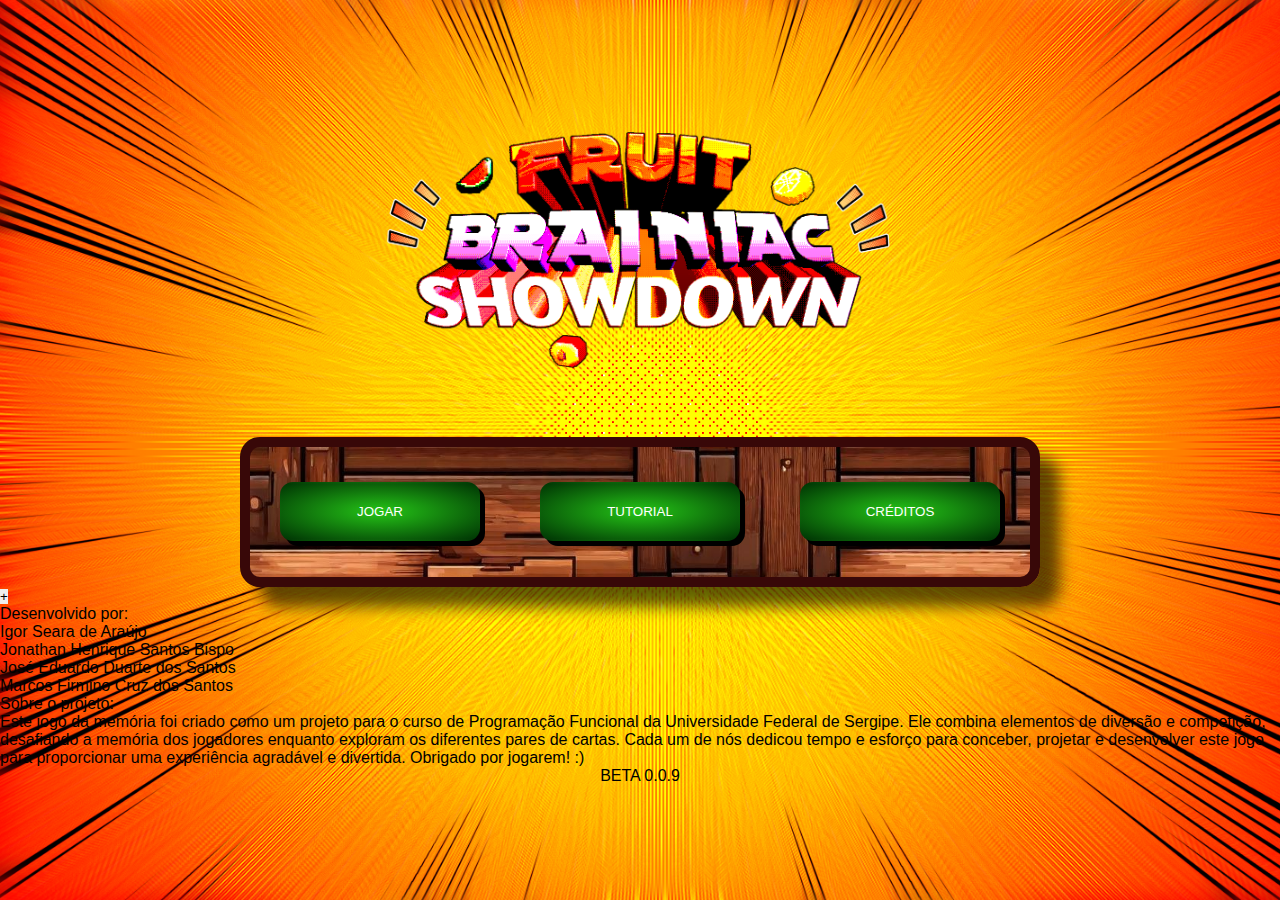
<file: index.html>
<!DOCTYPE html>
<html lang="pt-br">
  <head>
    <meta charset="UTF-8" />
    <meta http-equiv="X-UA-Compatible" content="IE=edge" />
    <meta name="viewport" content="width=device-width, initial-scale=1.0" />
    <title>Fruit Brainiac Showdown</title>
    <link rel="stylesheet" href="./css/reset.css" />
    <link rel="stylesheet" href="./css/menu.css" />
    <link rel="shortcut icon" href="./imagens/melancia.png" type="image/x-icon">
  </head>
  <body>
    <img src="./imagens/logo.png" height="270px" alt="Fruit Brainiac Showdown">
    <div class="menu">
      <button class="botao" onclick="botaoJogar()" id="botao-jogar">JOGAR</button>
      <button class="botao" onclick="botaoTutorial()">TUTORIAL</button>
      <button class="botao" onclick="botaoCreditos()">CRÉDITOS</button>
      <div class="usernames invisibilidade">
        <button onclick="botaoVoltar()" class="voltar">Voltar</button>
        <div>
          <p>JOGADOR 1</p>
          <input autocomplete="off" placeholder="" id="username-P1" type="text" maxlength="10" oninput="verificarTamanhoUsername()" class="uppercase-input">
        </div>

        <button class="botao-partida" id="botao-partida">PARTIDA</button>

        <div>
          <p>JOGADOR 2</p>
          <input autocomplete="off" id="username-P2" type="text" maxlength="10" oninput="verificarTamanhoUsername()" class="uppercase-input"> 
        </div>
      </div>
    </div>
    <div class="fundo-preto">
    </div>
    <div class="creditos">
      <div>
        <button onclick="botaoCreditos()" class="voltar-creditos">
          <p>+</p>
        </button>
      </div>
      <div>
        <div>
          <p>Desenvolvido por:</p>
          <ul>
            <li>Igor Seara de Araújo</li>
            <li>Jonathan Henrique Santos Bispo</li>
            <li>José Eduardo Duarte dos Santos</li>
            <li>Marcos Firmino Cruz dos Santos</li>
          </ul>

          <p>Sobre o projeto:</p>
          <p class="texto-sobre">Este jogo da memória foi criado como um projeto para o curso de Programação Funcional da Universidade Federal de Sergipe. 
            Ele combina elementos de diversão e competição, desafiando a memória dos jogadores enquanto exploram os diferentes pares de cartas. 
            Cada um de nós dedicou tempo e esforço para conceber, projetar e desenvolver este jogo para proporcionar uma experiência agradável e divertida.
          Obrigado por jogarem! :)
          </p>
        </div>
      </div>
    </div>
    <p class="versao">BETA 0.0.9</p>
    <script src="js/menu.js"></script>
  </body>
</html>
</file>
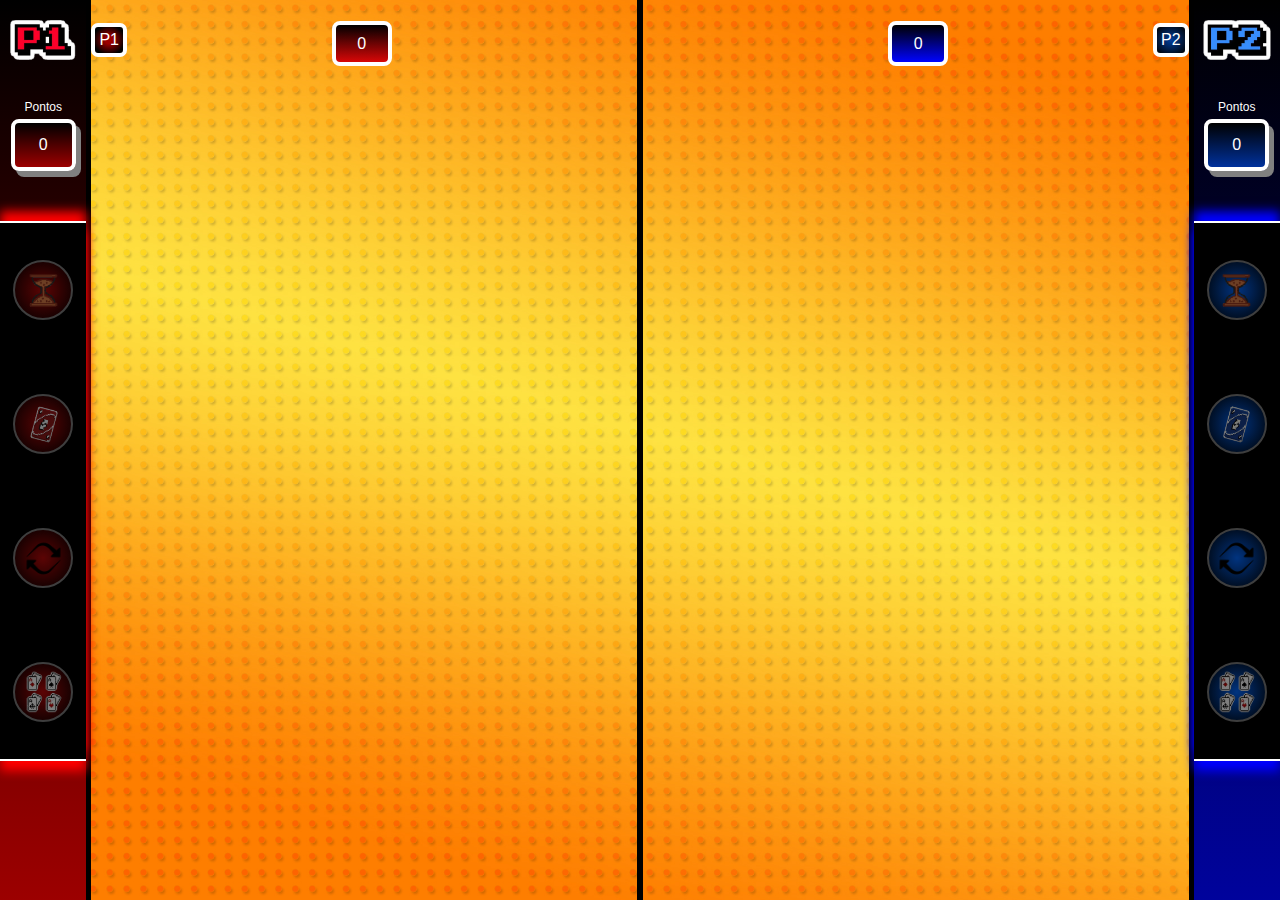
<file: partida.html>
<!DOCTYPE html>
<html lang="pt-br">
  <head>
    <meta charset="UTF-8" />
    <meta http-equiv="X-UA-Compatible" content="IE=edge" />
    <meta name="viewport" content="width=device-width, initial-scale=1.0" />
    <title>Fruit Brainiac Showdown</title>
    <link rel="stylesheet" href="./css/style.css" />
    <link rel="stylesheet" href="./css/reset.css" />
    <link rel="shortcut icon" href="./imagens/melancia.png" type="image/x-icon">
  </head>
  <body>
    <!-- ======================================================= JOGADOR 1 ================================================================= -->
    <div class="pos-jogo">
      <p class="mensagemFinal"></p>
      <div class="botoes-pos-jogo">
        <button onclick="revanche()">REVANCHE</button>
        <button onclick="voltarMenu()">MENU</button>
      </div>
    </div>
    <div class="barra-lateral-P1">
      <img src="imagens/Jogador1.png" class="icones_jogador" />
      <p class="pontosTxt">Pontos</p>
      <div class="box-pontos" id="pontosP1">0</div>
      <ul class="box-habilidades">
        <li>
          <button class="botao" onclick="acelerarTempoInimigoP1()">
            <img width="45px" src="imagens/ampulheta.png" alt="ampulheta">
          </button>
          <div  class="descricao">
            <p>Acelerar Tempo Rival</p>
            <p>-<span>2</span> Pontos</p>
          </div>
        </li>
        <li>
          <button class="botao" onclick="repetirRodadaP1()">
            <img width="35px" src="imagens/reverse-vermelho.png" alt="ícone de reverse-vermelho"/>
          </button>
          <div  class="descricao">
            <p>Repetir Rodada</p>
            <p>-<span>3</span> Pontos</p>
          </div>
        </li>
        <li>
          <button class="botao" onclick="virarCartasP1()">
            <img width="45px" src="imagens/mostrar-carta.png" alt="seta de giro">
          </button>
          <div  class="descricao">
            <p>Virar Cartas</p>
            <p>-<span>4</span> Pontos</p>
          </div>
        </li>
        <li>
          <button class="botao" onclick="embaralharCartasOponenteP1()">
            <img width="45px" src="imagens/virarcartas.png" alt="cartas virando">
          </button>
          <div  class="descricao">
            <p>Embaralhar Cartas Inimigas</p>
            <p>-<span>4</span> Pontos</p>
          </div>
        </li>
      </ul>
    </div>

    <div class="jogador-1-grade grades">
      
      <div class="nome-P1" id="nome-P1">P1</div>

      <div class="box-tempo" id="tempoP1">0</div>
      <div class="container1"></div>
    </div>

    <!-- ======================================================= JOGADOR 2 ================================================================= -->

    <div class="jogador-2-grade grades">

      <div class="nome-P2" id="nome-P2">P2</div>
      <div class="box-tempo" id="tempoP2">0</div>
      <div class="container2"></div>
    </div>

    <div class="barra-lateral-P2">
      <img src="imagens/Jogador2.png" class="icones_jogador" />
      <p class="pontosTxt">Pontos</p>
      <div class="box-pontos" id="pontosP2">0</div>
      <ul class="box-habilidades">
        <li>
          <button class="botao" onclick="acelerarTempoInimigoP2()">
            <img width="45px" src="imagens/ampulheta.png" alt="ampulheta">
          </button>
          <div class="descricao">
            <p>Acelerar Tempo Rival</p>
            <p>-<span>2</span> Pontos</p>
          </div>
        </li>
        <li>
          <button class="botao" onclick="repetirRodadaP2()">
            <img width="35px" src="imagens/reverse-azul.png" alt="ícone de reverse-azul"/>
          </button>
          <div  class="descricao">
            <p>Repetir Rodada</p>
            <p>-<span>3</span> Pontos</p>
          </div>
        </li>
        <li>
          <button class="botao" onclick="virarCartasP2()">
            <img width="45px" src="imagens/mostrar-carta.png" alt="seta de giro">
          </button>
          <div class="descricao">
            <p>Virar Cartas</p>
            <p>-<span>4</span> Pontos</p>
          </div>
        </li>
        <li>
          <button onclick="embaralharOponenteP2()" class="botao">
            <img width="45px" src="imagens/virarcartas.png" alt="cartas virando">
          </button>
          <div  class="descricao">
            <p>Embaralhar Cartas Inimigas</p>
            <p>-<span>4</span> Pontos</p>
          </div>
        </li>
      </ul>
    </div>
    <script src="js/partida.js"></script>
  </body>
</html>
</file>
<file: css/menu.css>
@import url('https://fonts.cdnfonts.com/css/amiga-forever');    

body {
    background-image: url("../imagens/MenuFundo.png");
    background-size: cover;
    height: 100vh;
    display: flex;
    justify-content: center;
    align-items: center;
    flex-direction: column;
    font-family: 'Amiga Forever', sans-serif;
}

.menu {
    border: solid rgb(56, 8, 8) 10px;
    box-shadow: #0000009c 20px 20px 15px;
    width: 800px;
    height: 150px;
    background-image: url("../imagens/fundoCaixaMenu.jpg");
    background-size: cover;
    border-radius: 20px;
    display: flex;
    justify-content: space-around;
    align-items: center;
    position: relative;
    
}

img {
  margin-bottom: 4%;
}

.usernames {
  width: 100%;
  height: 100%;
  background: rgba(0, 0, 0, 0.87);
  position: absolute;
  display: flex;
  justify-content: space-around;
  align-items: center;
}

.usernames div:nth-of-type(1) p {
  color: rgb(255, 255, 255);
  text-shadow: red 0px 0px 10px, red 0px 0px 20px, red 0px 0px 30px;
}
.usernames div:nth-of-type(2) p {
  color: rgb(255, 255, 255);
  text-shadow: blue 0px 0px 10px, blue 0px 0px 20px, blue 0px 0px 30px;
}

.usernames div:nth-of-type(1) input {
  color: rgb(255, 255, 255);
  background-color: rgba(255, 0, 0, 0.678);
  font-family: 'Amiga Forever', sans-serif;
}
.usernames div:nth-of-type(2) input {
  color: rgb(255, 255, 255);
  background-color: rgba(17, 0, 255, 0.459);
  font-family: 'Amiga Forever', sans-serif;
}

.botao {
    text-align: center;
    color: white;
    padding: 20px;
    width: 200px;
    background-image: radial-gradient(rgb(37, 197, 23),rgb(0, 53, 4));
    box-shadow: #000000 5px 5px 0px;
    border-radius: 13px;
    border: 2px solid transparent;
    animation: color-animation 5s linear infinite alternate;
    transition: 0.2s ease-in;
    font-family: 'Amiga Forever', sans-serif;
  }

  .botao:hover {
    background-image: radial-gradient(rgb(103, 255, 89),rgb(0, 54, 5));
    color: black;
  }

  .voltar {
    position: absolute;
    top: -60px;
    left: 0;
    background-image: radial-gradient(rgb(197, 23, 23),rgb(53, 0, 0));
    padding: 10px;
    color: rgb(255, 255, 255);
    border-radius: 5px;
    font-family: 'Amiga Forever', sans-serif;
    letter-spacing: -3px;
    border: solid #000;
  }

  .voltar:hover {
    background-image: radial-gradient(rgb(255, 137, 137),rgb(128, 0, 0));
    transition: 0.2s ease-in;
  }
  
  @keyframes color-animation {
    0% {
      border-color: rgb(16, 94, 0);
    }
    25% {
      border-color: rgb(123, 255, 0);
    }
    50% {
      border-color: green;
    }
    75% {
      border-color: rgb(102, 255, 0);
    }
    100% {
      border-color: rgb(6, 68, 0);
    }
  }

  .uppercase-input{
    text-transform: uppercase;
    height: 25px;
    width: 150px;
    font-size:12px;
    font-weight: bold;
    text-align: center;
    color: black;
  }

  .botao-partida{
    opacity: 0.5;
    font-family: 'Amiga Forever', sans-serif;
    color: white;
    padding: 10px;
    border-radius: 5px;
    background-image: radial-gradient(rgb(190, 190, 190),rgb(56, 56, 56));
    position: absolute;
    bottom: 5px;
    transition: 0.2s ease-in;
    border: solid;
    pointer-events: none;

  }

  
  .botao-partida-liberado{
    font-family: 'Amiga Forever', sans-serif;
    color: white;
    padding: 10px;
    border-radius: 5px;
    background-image: radial-gradient(rgb(37, 197, 23),rgb(0, 53, 4));
    position: absolute;
    bottom: 5px;
    transition: 0.2s ease-in;
    border: solid;
    animation: color-animation 5s linear infinite alternate;
    pointer-events: auto;
    transition: 0.2s ease-in;
    
  }
  
  .botao-partida-liberado:hover {
    border: solid;
    background-image: radial-gradient(rgb(126, 231, 116),rgb(1, 165, 14));
    color: white;
    animation: color-animation 5s linear infinite alternate;

  }
  
  .invisibilidade{
    display: none;
    position: absolute;
}
</file>
<file: css/style.css>
@import url('https://fonts.cdnfonts.com/css/amiga-forever');

* {
    list-style: none;
}

body {
    font-family: 'Amiga Forever', sans-serif;
    background-image: url("../imagens/fundo.jpg");
    height: 100vh;
    background-size: cover;
    display: flex;
    justify-content: space-around;
    overflow-y: hidden;
}

.pos-jogo {
    display: none;
    position: absolute;
}

.vitoria {
    display: flex;
    flex-direction: column;
    align-items: center;
    justify-content: center;
    gap: 100px;
    z-index: 2;
    position: absolute;
    width: 100%;
    height: 100%;
    background: #00000000;
    color: #ffffff;
    font-size: 50px;
    display: auto;
    transition: background 2s;
}

.botoes-pos-jogo {
    opacity: 0;
    transition: 2s ease-in;
}

.botoes-pos-jogo button {
    font-family: 'Amiga Forever', sans-serif;
    color: white;
    padding: 10px;
    border-radius: 5px;
    border: solid 2px;
    display: block;
    width: 200px;
    margin-top: 30px;
    background-image: radial-gradient(rgb(23, 197, 23), rgb(0, 53, 4));
}

.botoes-pos-jogo button:hover {
    background-image: radial-gradient(rgb(120, 255, 108), rgb(0, 139, 12));
}

.botoes-pos-jogo button:focus {
    background-image: none;
    background: white;
    color: black;
}

.icones_jogador {
    margin-top: 20px;
    height: 40px;
}

.pontosTxt {
    color: #fff;
    font-size: 12px;
    margin-top: 40px;
    margin-bottom: 5px;
}

.box-pontos {
    display: flex;
    justify-content: center;
    align-items: center;
    border: 4px solid;
    border-color: #fff;
    color: #fff;
    border-radius: 8px;
    width: 65px;
    height: 52px;
    box-shadow: 5px 6px grey;
}

.barra-lateral-P1 {
    background-image: linear-gradient(#000, #9c0000);
    box-shadow: #000 5px 0px;
}

.barra-lateral-P2 {
    background-image: linear-gradient(to bottom, #000, #00039c);
    box-shadow: #000 -5px 0px;
}

.barra-lateral-P1, .barra-lateral-P2 {
    height: 100%;
    width: 100px;
    position: relative;
    display: flex;
    flex-direction: column;
    align-items: center;

}

.pontuacao {
    display: flex;
    flex-direction: column;
}

.barra-lateral-P1 .box-pontos {
    background-image: linear-gradient(#000000, #9c0000);
}

.barra-lateral-P2 .box-pontos {
    background-image: linear-gradient(#000000, #00319c);
}

.barra-lateral-P1 .box-habilidades {
    box-shadow: 0 10px 10px red, 0 -10px 10px red;
}

.barra-lateral-P2 .box-habilidades {
    box-shadow: 0 10px 10px blue, 0 -10px 10px blue;

}

.box-habilidades {
    display: flex;
    position: relative;
    flex-direction: column;
    justify-content: space-around;
    align-items: center;
    margin-top: 50px;
    width: 100%;
    height: 60%;
    background-color: #000;
    border-block: 2px solid white;
    font-family: 'Franklin Gothic Medium', 'Arial Narrow', Arial, sans-serif;
}

.botao {
    display: flex;
    justify-content: center;
    align-items: center;
    position: relative;
    border: 2px solid #7c7c7c;
    border-radius: 50%;
    width: 60px;
    height: 60px;
    transition: ease 0.2s;
    opacity: 50%;
    pointer-events: none;
}


.botao:hover {
    border-color: #fff;
}

.nome-P1 {
    position: absolute;
    background: rgb(163, 0, 0);
    color: white;
    padding: 4px;
    border: solid white 4px;
    border-radius: 7px;
    top: 23px;
    left: 5px;
    background-image: radial-gradient(#9c0000 20%, #000 80%);
}

.nome-P2 {
    position: absolute;
    background: rgb(35, 0, 163);
    color: white;
    padding: 4px;
    border: solid white 4px;
    border-radius: 7px;
    top: 23px;
    right: 5px;
    background-image: radial-gradient(#003e9c, black);
}

.barra-lateral-P1 .botao {
    background-color: red;
    background-image: radial-gradient(#b60909, black);
}

.barra-lateral-P2 .botao {
    background-color: rgb(1, 132, 255);
    background-image: radial-gradient(rgb(3, 104, 255), black);
}

.barra-lateral-P1 .box-habilidades .ativado {
    background-image: radial-gradient(rgb(255, 172, 172), red);
    border: 2px solid white;
    box-shadow: 0 0 10px red, 0 0 20px red, 0 0 30px red, 0 0 40px red;
    opacity: 100%
}

.barra-lateral-P2 .box-habilidades .ativado {
    background-image: radial-gradient(rgb(172, 225, 255), blue);
    border: 2px solid white;
    box-shadow: 0 0 10px blue, 0 0 20px blue, 0 0 30px blue, 0 0 40px blue;
    opacity: 100%
}

.box-habilidades .descricao {
    border: solid #000;
    color: white;
    position: absolute;
    padding: 5px;
    font-size: 20px;
    z-index: 1;
    width: 300px;
    height: 4em;
    display: flex;
    flex-direction: column;
    justify-content: space-between;
    pointer-events: none;
    opacity: 0;
    transition: 0.4s ease-out;
    position: absolute;
}

.barra-lateral-P1 .box-habilidades .descricao {
    background-image: linear-gradient(45deg, #9c0000 20%, #000 80%);
    left: 100px;
}

.barra-lateral-P2 .box-habilidades .descricao {
    background-image: linear-gradient(-45deg, #003e9c 20%, #000 80%);
    right: 100px;
}

.visivel {
    opacity: 1 !important;
    transform: translateY(-50px);
}


span {
    color: yellow;
}

.mouse-foco {
    opacity: 100%;
}

.grades {
    width: 50%;
    margin: 0 auto;
    justify-content: center;
    align-items: center;
}


.box-tempo {
    position: absolute;
    display: flex;
    justify-content: center;
    align-items: center;
    border: 4px solid;
    border-color: #fff;
    color: #fff;
    border-radius: 8px;
    width: 60px;
    height: 45px;
    top: 21px;
}

.jogador-1-grade {
    position: relative;
    display: flex;
    border-right: solid black;
}

.jogador-1-grade .box-tempo {
    background-image: linear-gradient(#000000, #d80707);
}

.container1 {
    display: flex;
    flex-wrap: wrap;
    justify-content: space-around;
    max-width: 500px;
    gap: 10px;
    padding: 3px;
}

.jogador-2-grade {
    position: relative;
    display: flex;
    border-left: solid black;
}

.jogador-2-grade .box-tempo {
    background-image: linear-gradient(#000000, #0004ff);
}

.container2 {
    display: flex;
    flex-wrap: wrap;
    justify-content: space-around;
    max-width: 500px;
    gap: 10px;
    padding: 3px;
}

.carta {
    height: 100px;
    width: 70px;
    position: relative;
    transform-style: preserve-3d;
    transition: 0.7s ease-out;
}

.verso {
    backface-visibility: hidden;
    background-size: cover;
    background-position: center;
    background-image: url('../imagens/carta-verso.png');
    z-index: 1;
    transition: 0.2s;
    cursor: pointer;
}

.verso:hover {
    border-color: #fff;
}

.face {
    height: 100%;
    width: 100%;
    position: absolute;
    border-radius: 5px;
    border: solid;
}


.frente {
    position: absolute;
    background: #fff;
    background-size: cover;
    background-position: center;
    background-size: 80px;
    background-repeat: no-repeat;
    transform: rotateY(180deg);
}


.virar-carta {
    transform: rotateY(180deg);
}


.cartas-iguais {
    opacity: 40%;
    transform: rotateY(180deg);
}

.elemento-piscante {
    animation: piscar 0.5s infinite;
}

.botao-piscante-P1 {
    border-color: #fff;
    animation: habilidade-prontaP1 2s infinite;
    opacity: 100%;
    pointer-events: auto;
}

.botao-piscante-P2 {
    border-color: #fff;
    animation: habilidade-prontaP2 2s infinite;
    opacity: 100%;
    pointer-events: auto;
}

@keyframes piscar {
    0% {
        opacity: 1;
    }

    50% {
        opacity: 0.5;
    }

    100% {
        opacity: 1;
    }
}

@keyframes habilidade-prontaP1 {
    0% {
        box-shadow: 0 0 0px #fff, 0 0px #fff, 0 0 red, 0 0 red;
    }

    50% {
        box-shadow: 0 0 10px #fff, 0 0 20px #fff, 0 0 30px red, 0 0 40px red;
    }

    100% {
        box-shadow: 0 0 0px #fff, 0 0px #fff, 0 0 red, 0 0 red;
    }
}


@keyframes habilidade-prontaP2 {
    0% {
        box-shadow: 0 0 0px white, 0 0px white, 0 0 blue, 0 0 blue;
    }

    50% {
        box-shadow: 0 0 10px white, 0 0 20px blue, 0 0 30px blue, 0 0 40px blue;
    }

    100% {
        box-shadow: 0 0 0px white, 0 0px white, 0 0 blue, 0 0 blue;
    }
}

.mostrarCartasP1 {
    transform: rotatey(180deg);

}

.mostrarCartasP2 {
    transform: rotatey(180deg);

}
</file>
